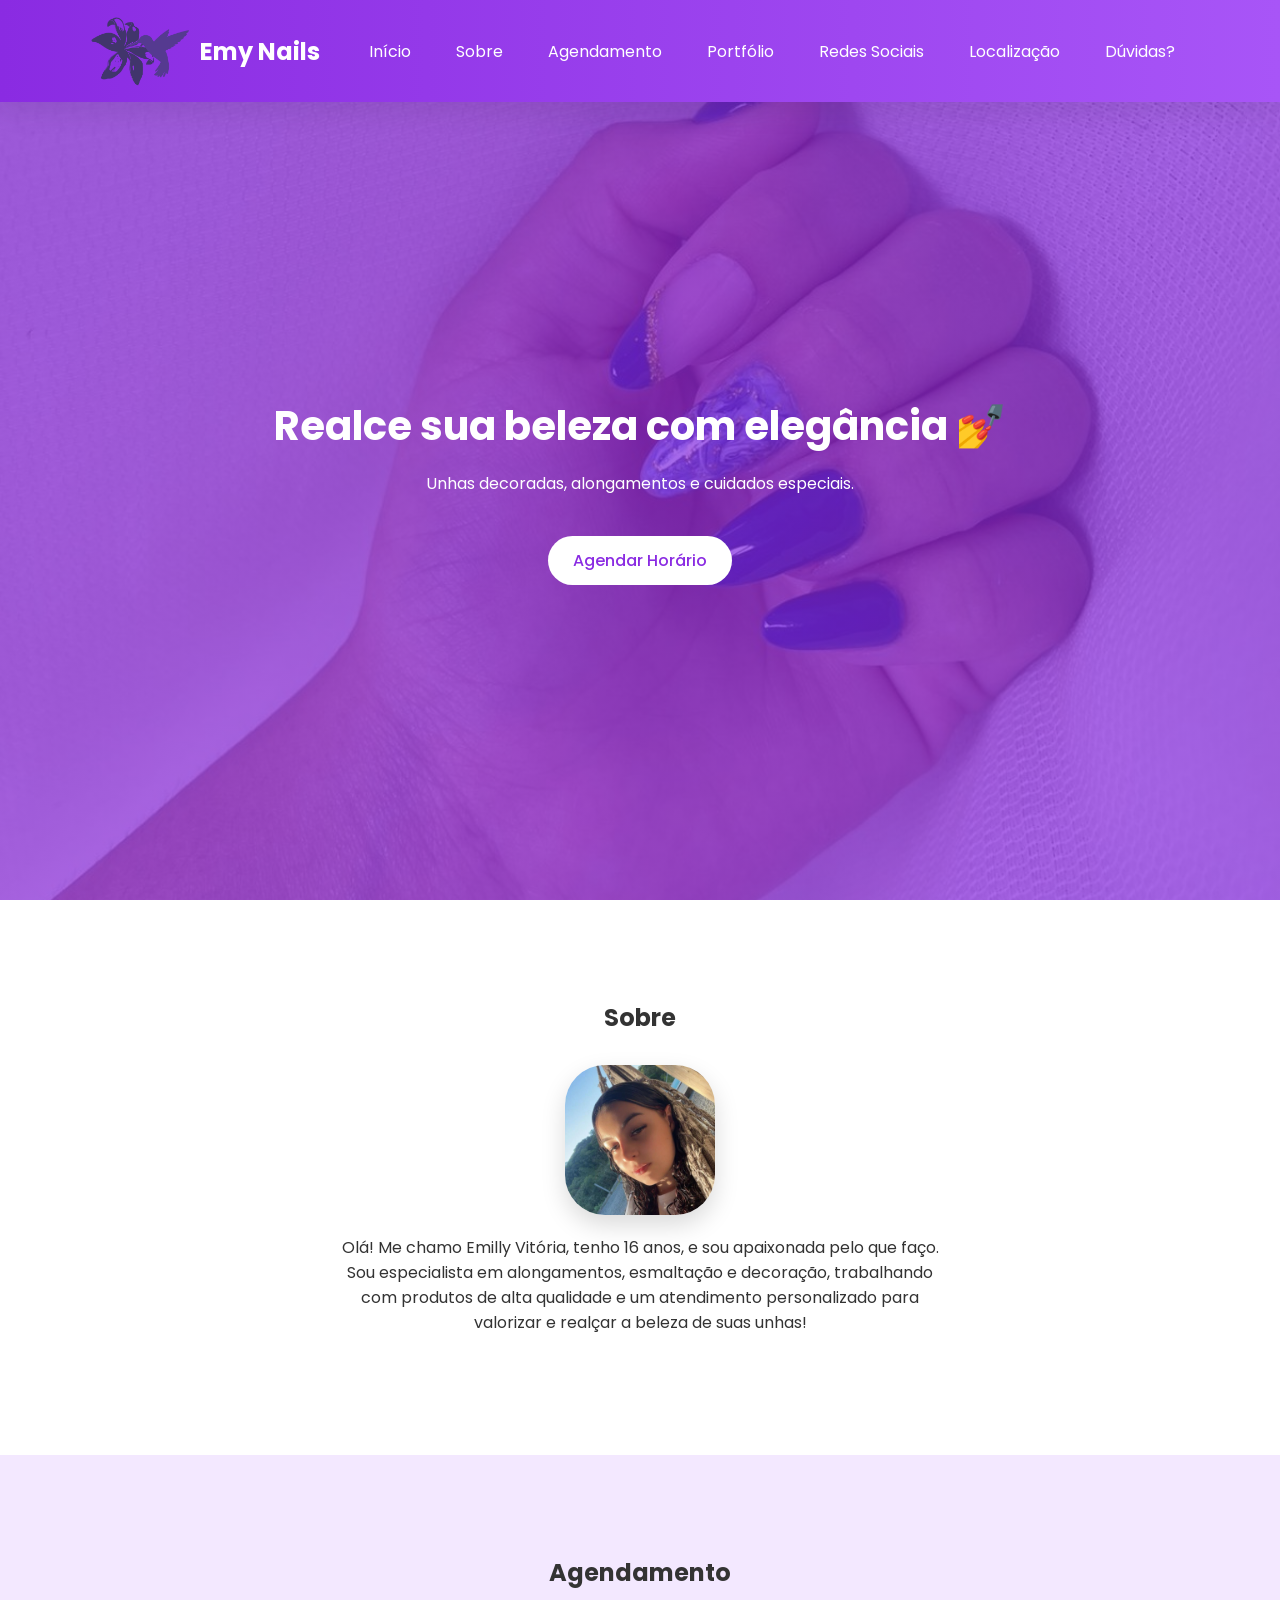
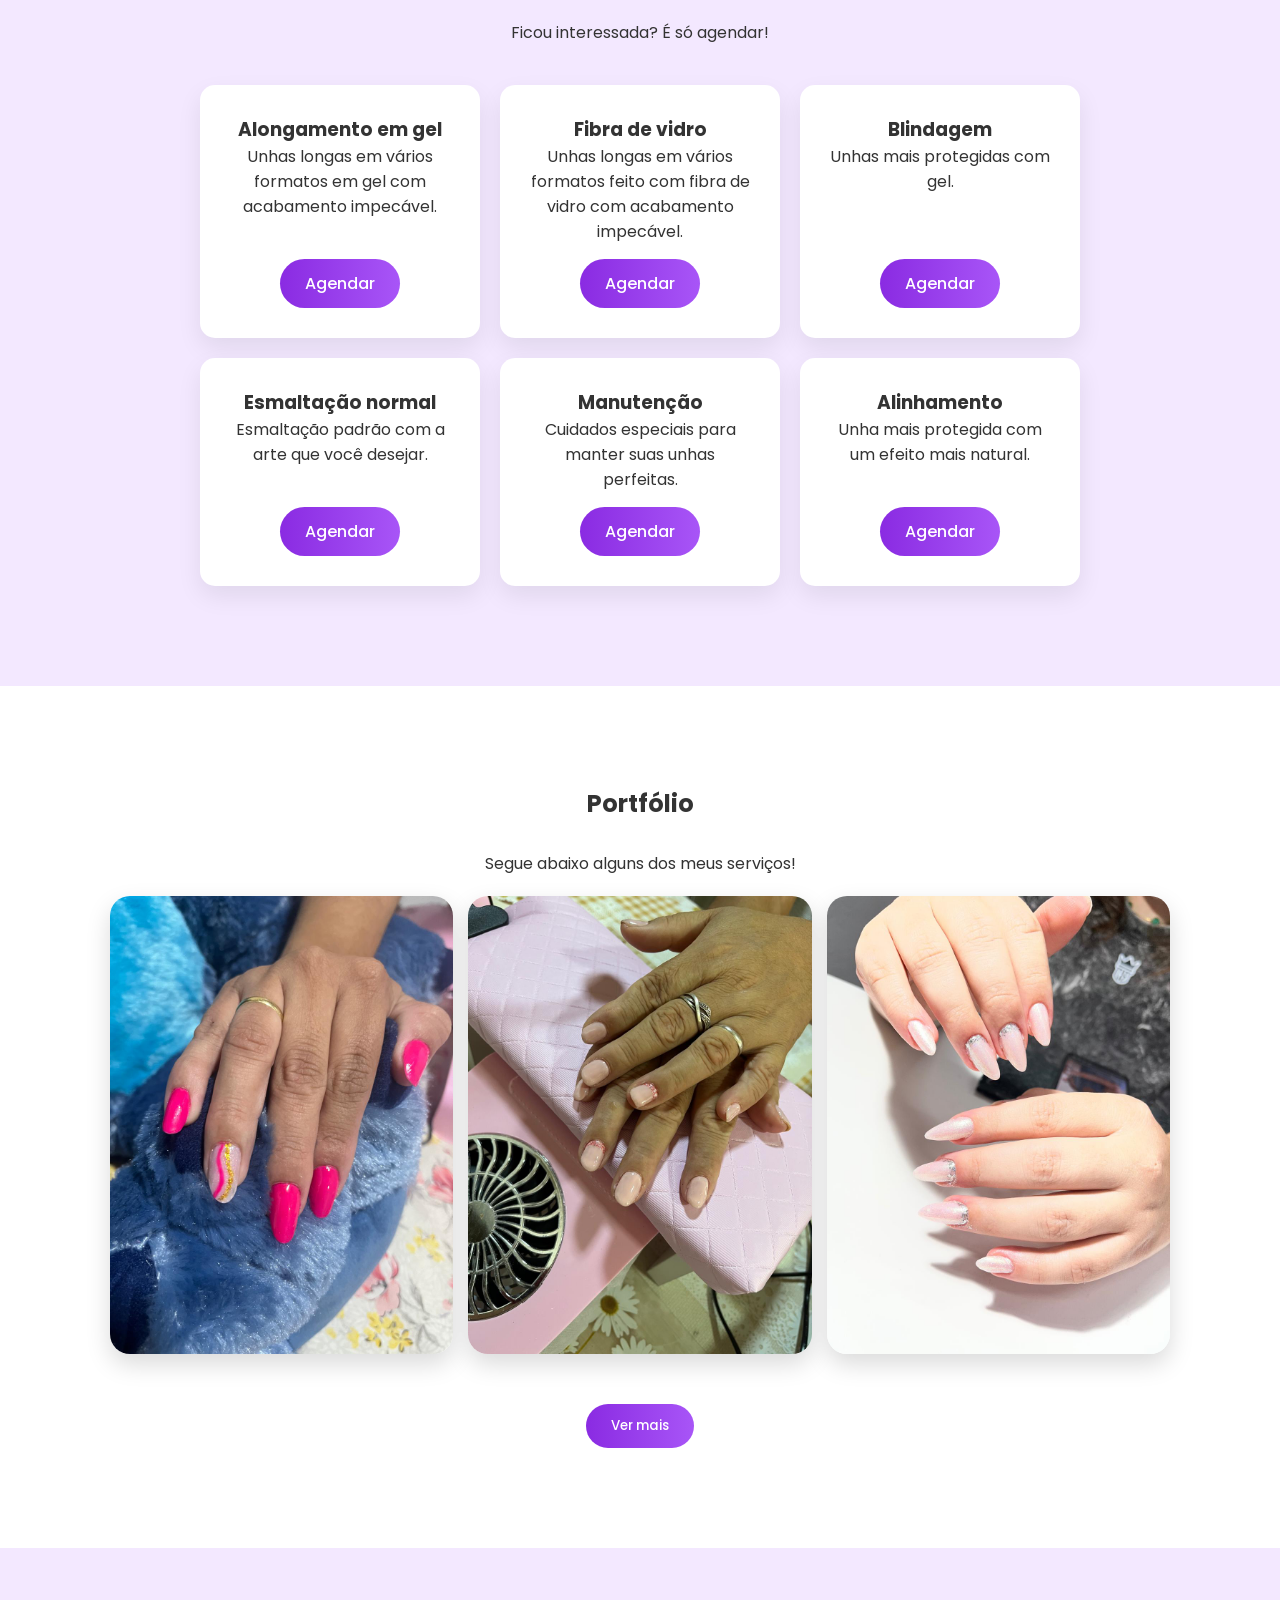
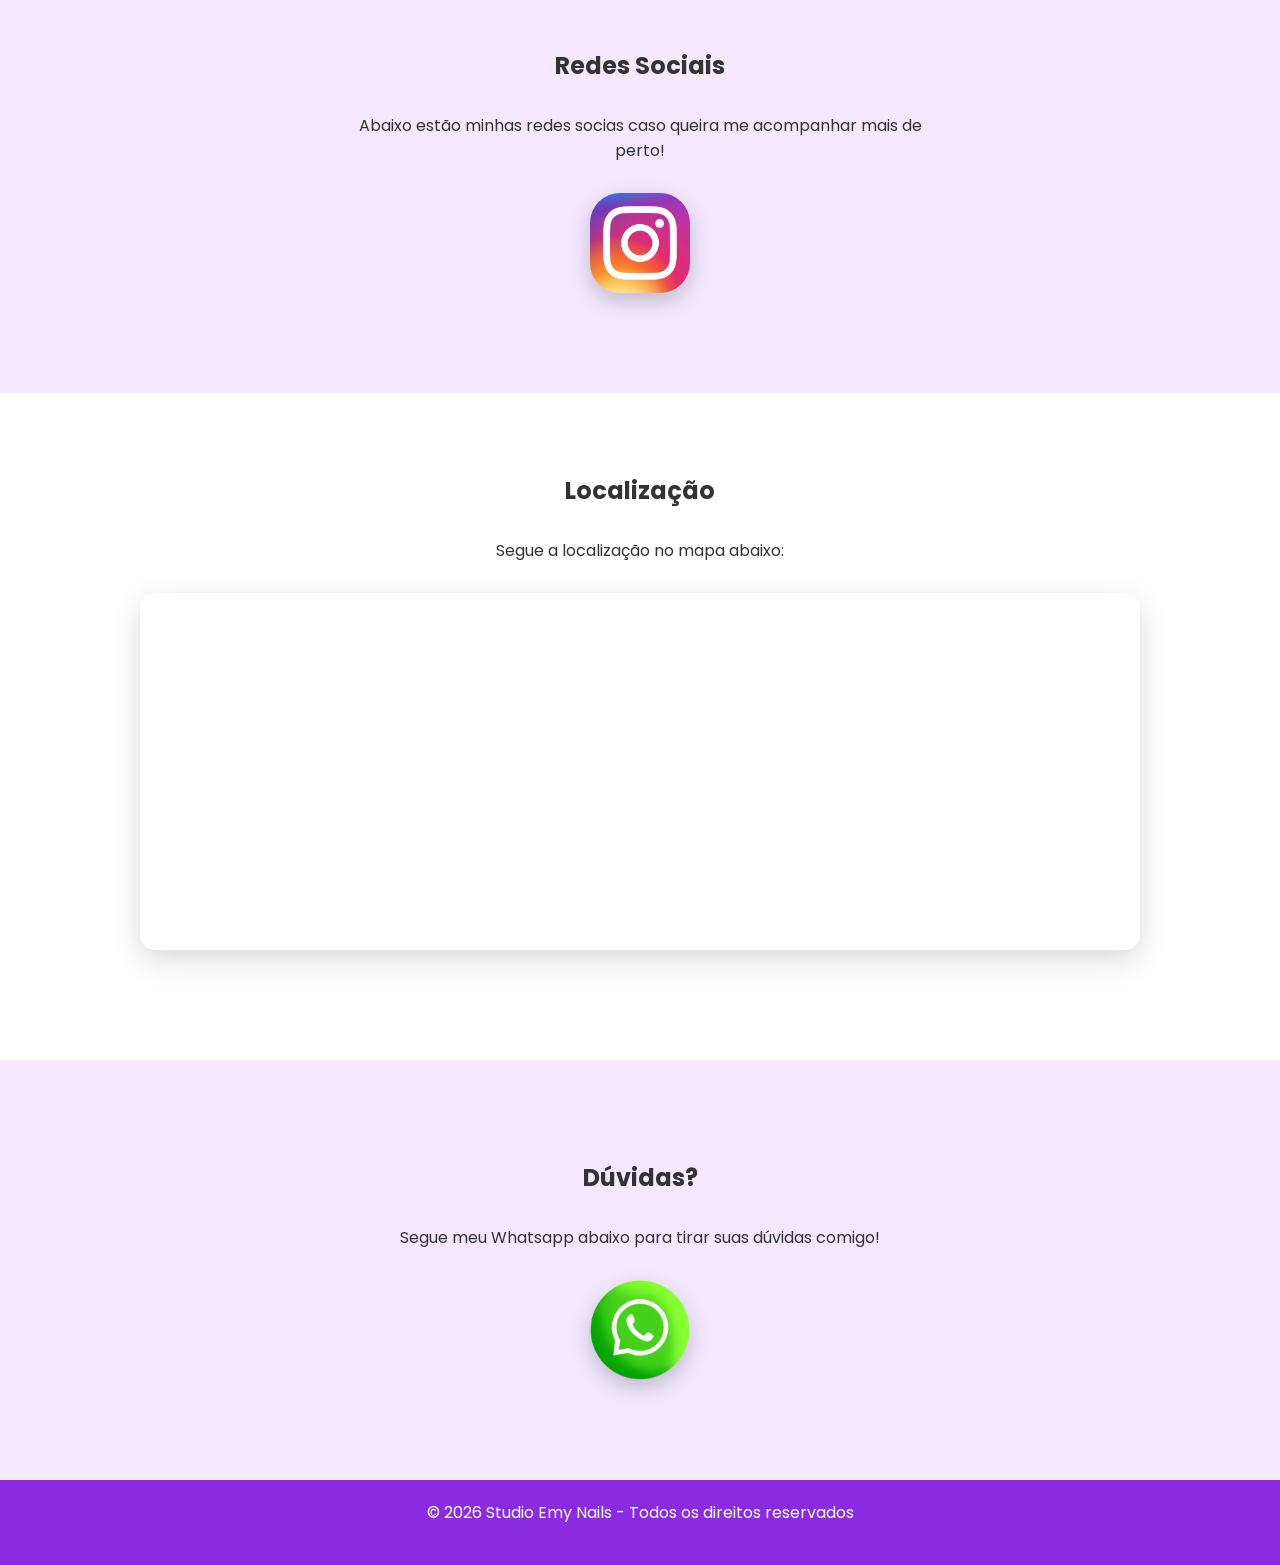
<file: Site Emy Nails/index.html>
<!DOCTYPE html>
<html lang="pt-br">
<head>
    <meta charset="UTF-8">
    <meta name="viewport" content="width=device-width, initial-scale=1.0">
    <title>Studio Emy Nails</title>

    <!-- Google Font -->
    <link href="https://fonts.googleapis.com/css2?family=Poppins:wght@300;500;700&display=swap" rel="stylesheet">

    <link rel="stylesheet" href="style.css">
    <link rel="icon" type="image/x-icon" href="images/logo.ico">
</head>



<body>

<header class="header">
    <nav class="navbar container">
        
        <h2 class="logo"><img src="images/logoo.png" alt="logo">Emy Nails</h2>

        <button class="menu-toggle" id="menuToggle">
            <span></span>
            <span></span>
            <span></span>
        </button>

        <ul class="menu">
            <li><a href="#home">Início</a></li>
            <li><a href="#sobre">Sobre</a></li>
            <li><a href="#agendamento">Agendamento</a></li>
            <li><a href="#servicos">Portfólio</a></li>
            <li><a href="#redes">Redes Sociais</a></li>
            <li><a href="#localizacao">Localização</a></li>
            <li><a href="#duvidas">Dúvidas?</a></li>
        </ul>
    </nav>
</header>

<!-- HERO -->
<section id="home" class="hero">
    <div class="container hero-content">
        <h1>Realce sua beleza com elegância 💅</h1>
        <p>Unhas decoradas, alongamentos e cuidados especiais.</p>
        <a href="#agendamento" class="btn-primary">Agendar Horário</a>
    </div>
</section>

<!-- SOBRE -->
<section id="sobre" class="section">
    <div class="container">
        <h2 class="section-title">Sobre</h2>

        <div class="emy">
            <img src="images/Emyy.jpeg" alt="A Dona do Studio">
        </div>
        

        <p class="section-text">
            Olá! Me chamo Emilly Vitória, tenho 16 anos, e sou apaixonada pelo que faço. Sou especialista em alongamentos, esmaltação e decoração, trabalhando com produtos de alta qualidade e um atendimento personalizado para valorizar e realçar a beleza de suas unhas!
        </p>
    </div>
</section>

<!-- AGENDAMENTO -->
<section id="agendamento" class="section bg-light">
    <div class="container">
        <h2 class="section-title">Agendamento</h2>
        <p class="section-text">
            Ficou interessada? É só agendar!
        </p>

        <div class="cards">

            <div class="card">
                
                    <h3>Alongamento em gel</h3>
                    <p>Unhas longas em vários formatos em gel com acabamento impecável.
                    </p>
                <a href="https://wa.me/5547991721644?text=Olá,%20gostaria%20de%20agendar%20um%20alongamento%20em%20gel!"
                class="btn-card"
                target="_blank">Agendar</a>
                
            </div>

            <div class="card">
                <h3>Fibra de vidro</h3>
                <p>Unhas longas em vários formatos feito com fibra de vidro com acabamento impecável.</p>
                <a href="https://wa.me/5547991721644?text=Olá,%20gostaria%20de%20agendar%20um%20alongamento%20em%20fibra%20de%20vidro!"
                class="btn-card"
                target="_blank">Agendar</a>

            </div>

            <div class="card">
                <h3>Blindagem</h3>
                <p>Unhas mais protegidas com gel.</p>
                <a href="https://wa.me/5547991721644?text=Olá,%20gostaria%20de%20agendar%20uma%20blindagem!"
                class="btn-card"
                target="_blank">Agendar</a>

            </div>

            <div class="card">
                <h3>Esmaltação normal</h3>
                <p>Esmaltação padrão com a arte que você desejar.</p>
                <a href="https://wa.me/5547991721644?text=Olá,%20gostaria%20de%20agendar%20uma%20esmaltação%20normal!"
                class="btn-card"
                target="_blank">Agendar</a>

            </div>

            <div class="card">
                <h3>Manutenção</h3>
                <p>Cuidados especiais para manter suas unhas perfeitas.</p>
                <a href="https://wa.me/5547991721644?text=Olá,%20gostaria%20de%20agendar%20uma%20manutenção!"
                class="btn-card"
                target="_blank">Agendar</a>

            </div>

            <div class="card">
                <h3>Alinhamento</h3>
                <p>Unha mais protegida com um efeito mais natural.</p>
                <a href="https://wa.me/5547991721644?text=Olá,%20gostaria%20de%20agendar%20um%20alinhamento!"
                class="btn-card"
                target="_blank">Agendar</a>

            </div>

        </div>
    </div>
</section>

<!-- SERVICOS -->
<section id="servicos" class="section">
    <div class="container center">
        <h2 class="section-title">Portfólio</h2>
        <p class="section-text">Segue abaixo alguns dos meus serviços!</p>
                
        <div class="galeria">
            <!-- 3 primeiras visíveis -->
            <img src="images/unha1.jpeg" class="foto">
            <img src="images/unha2.jpeg" class="foto">
            <img src="images/unha3.jpeg" class="foto">

            <!-- restantes escondidas -->
            <img src="images/unha4.jpeg" class="foto escondida">
            
        </div>

        <div class="botoes">
            <button class="btn-vermais" id="verMais">Ver mais</button>
            <button class="btn-menos" id="verMenos" style="display:none;">Ver menos</button>
        </div>
    </div>
</section>

<!-- REDES SOCIAIS -->

<section id="redes" class="section bg-light">
    <div class="container">
        <h2 class="section-title">Redes Sociais</h2>
        <p class="section-text">Abaixo estão minhas redes socias caso queira me acompanhar mais de perto!</p>
        
        <div class="botoes">
            <a href="https://instagram.com/nailsbyemy.bnu" class="btn-redes" target="_blank">
            <img src="images/icon-insta.png" alt="Instagram">
            </a>
        </div>
            
    </div>
</section>

<!-- LOCALIZAÇÃO -->
 <section id="localizacao" class="section">
    <div class="container">
        <h2 class="section-title">Localização</h2>
        <p class="section-text">
            Segue a localização no mapa abaixo:
        </p>
        <div class="mapa">
            <iframe src="https://www.google.com/maps/embed?pb=!1m18!1m12!1m3!1d3565.289398374077!2d-49.080912225435824!3d-26.671225376791863!2m3!1f0!2f0!3f0!3m2!1i1024!2i768!4f13.1!3m3!1m2!1s0x94dee70f4d9b9c1d%3A0xc2a151d2bcfbe3ad!2sStudio%20Emy%20Nails!5e0!3m2!1spt-BR!2sbr!4v1772314168935!5m2!1spt-BR!2sbr"
                width="100%"
                height="350"
                style="border:0;"
                allowfullscreen=""
                loading="lazy">
            </iframe>
  </div>
    </div>
</section>

<!-- DUVIDAS? -->
<section id="duvidas" class="section bg-light">
    <div class="container">
        <h2 class="section-title">Dúvidas?</h2>
        <p class="section-text">Segue meu Whatsapp abaixo para tirar suas dúvidas comigo!</p>
        <div class="botoes">
            <a href="https://wa.me/5547991721644?text=Olá,%20gostaria%20de%20tirar%20uma%20dúvida!" 
            class="btn-zapzap" 
            target="_blank">

            <img src="images/zapicon.png" alt="Whatsapp">
            
            </a>
        </div>
        
    </div>
</section>

<!-- FOOTER -->
<footer class="footer">
    <div class="container">
        <p>© 2026 Studio Emy Nails - Todos os direitos reservados</p>
    </div>
</footer>

<!-- JS -->
<script src="script.js"></script>

</body>
</html>
</file>
<file: Site Emy Nails/style.css>
/* RESET */
* {
    margin: 0;
    padding: 0;
    box-sizing: border-box;
    max-width: 100%;
}

body {
    font-family: 'Poppins', sans-serif;
    color: #333;
    overflow-x: hidden;
}

html {
    scroll-behavior: smooth;
    overflow-x: hidden;
}

/* CONTAINER */
.container {
    max-width: 1100px;
    margin: 0 auto;
    padding: 0 20px;
}

/* NAVBAR */
.header {
    position: fixed;
    width: 100%;
    top: 0;
    background: linear-gradient(90deg, #8A2BE2, #a855f7);
    z-index: 1000;
    box-shadow: 0 10px 25px rgba(0,0,0,0.08);
}

.navbar {
    display: flex;
    justify-content: space-between;
    align-items: center;
    padding: 15px 0;
}

.logo {
    color: white;
    display: flex;
    align-items: center;
    gap: 10px; 
}

.logo img {
    width: 100px;   /* controla o tamanho */
    height: auto;  /* mantém proporção */
}

.menu {
    list-style: none;
    display: flex;
    gap: 15px;
    
}

.menu a {
    display: block;
    padding: 8px 15px;
    text-decoration: none;
    color: white;
    border-radius: 8px;
    transition: 0.3s;
}

.menu a:hover {
    background: white;
    color: #8A2BE2;
}

/* HERO */
.hero {
    height: 100vh;
    background: linear-gradient(rgba(138,43,226,0.7), rgba(138,43,226,0.7)),
                url('images/unhafundo.jpeg') center/cover;
    display: flex;
    align-items: center;
    text-align: center;
    color: white;
    padding-top: 80px;
}

.hero-content h1 {
    font-size: 40px;
    margin-bottom: 15px;
}


.btn-primary {
    display: inline-block;
    margin-top: 20px;
    background: white;
    color: #8A2BE2;
    padding: 12px 25px;
    border-radius: 30px;
    text-decoration: none;
    font-weight: 500;
    transition: 0.3s;
}

.btn-primary:hover {
    transform: scale(1.05);
}

.btn-card {
    display: inline-block;
    margin-top: 20px;
    background: linear-gradient(90deg, #8A2BE2, #a855f7);
    color: white;
    padding: 12px 25px;
    border-radius: 30px;
    text-decoration: none;
    font-weight: 500;
    transition: 0.3s;
}

.btn-card:hover {
    transform: scale(1.05);
}

/* SOBRE */
.emy img{
    width: 150px;        /* ajuste como quiser */
    border-radius: 40px; /* cantos arredondados */
    display: block;
    margin: 20px auto;   /* centraliza e cria espaço */
    box-shadow: 0 10px 25px rgba(0, 0, 0, 0.15);
    align-items: center;
}

/* REDES SOCIAIS */
.btn-redes {
    transition: 0.3s;
    background: none;
    border: none;
    padding: 0;
}

.btn-redes:hover {
    transform: scale(1.05);
}

.btn-redes img {
    width: 100px; 
    display: block;
    filter: drop-shadow(0 8px 10px rgba(0, 0, 0, 0.2));
    transition: 0.3s;
    border-radius: 30px;
}

/* SECTION */
.section {
    padding: 100px 0;
}

.section-title {
    text-align: center;
    margin-bottom: 30px;
}

.section-text {
    text-align: center;
    max-width: 600px;
    margin: 0 auto;
}

.bg-light {
    background-color: #f3e8ff;
}

/* AGENDAMENTO */
.btn-agendamento {
    display: flex;
    align-items: center;
    margin-top: 20px;
    background: white;
    color: #8A2BE2;
    padding: 12px 25px;
    border-radius: 30px;
    text-decoration: none;
    font-weight: 500;
    transition: 0.3s;
}

.btn-agendamento:hover {
    transform: scale(1.05);
}

/* PORTFÓLIO */
.galeria {
  display: grid;
  grid-template-columns: repeat(auto-fit, minmax(200px, 1fr));
  gap: 15px;
}

.foto {
  width: 100%;
  border-radius: 20px;
  box-shadow: 0 10px 25px rgba(0, 0, 0, 0.15);
  transition: 0.3s;
}

.foto:hover {
    box-shadow: 0 10px 25px rgba(0, 0, 0, 0.25);
    transform: scale(1.05);
}

.container p{
    margin-bottom: 20px;
}

.botoes {
  margin-top: 30px;
  display: flex;
  gap: 15px;
  justify-content: center;
  background: transparent;
}

.btn-vermais {
    display: inline-block;
    margin-top: 20px;
    background: linear-gradient(90deg, #8A2BE2, #a855f7);
    color: white;
    padding: 12px 25px;
    border-radius: 30px;
    text-decoration: none;
    font-weight: 500;
    transition: 0.3s;
    border: none;      /* remove borda padrão */
    outline: none;     /* remove contorno ao clicar */
    cursor: pointer;   /* deixa cursor de botão */
    font-family: inherit;
}

.btn-vermais:hover {
    transform: scale(1.05);
}

.btn-menos {
    display: inline-block;
    margin-top: 20px;
    background: linear-gradient(90deg, #833bc7, #6721a8);
    color: white;
    padding: 12px 25px;
    border-radius: 30px;
    text-decoration: none;
    font-weight: 500;
    transition: 0.3s;
    border: none;      /* remove borda padrão */
    outline: none;     /* remove contorno ao clicar */
    cursor: pointer;   /* deixa cursor de botão */
    font-family: inherit;
}

.btn-menos:hover {
    transform: scale(1.05);
}

.escondida {
  display: none;
}

/* LOCALIZAÇÃO */
#localizacao {
  padding: 80px 20px;
  text-align: center;
}

.mapa {
  max-width: 1000px;
  margin: 30px auto;
  border-radius: 15px;
  overflow: hidden;
  box-shadow: 0 10px 30px rgba(0,0,0,0.15);
}

/* DUVIDAS */
.btn-zapzap {
    
    transition: 0.3s;
    background: none;
    border: none;
    padding: 0;
}

.btn-zapzap:hover {
    transform: scale(1.05);
}

.btn-zapzap img {
    width: 100px; /* ajuste se quiser */
    display: block;
    border-radius: 50%; /* garante que fique redondo */
    filter: drop-shadow(0 8px 10px rgba(0, 0, 0, 0.2));
    transition: 0.3s;
}

a img {
   width: 100px;
   cursor: pointer;
   transition: 0.3s;
}


/* CARDS */
.cards {
    display: flex;
    gap: 20px;
    margin-top: 40px;
    flex-wrap: wrap;
    justify-content: center;
}

.card {
    background: white;
    padding: 30px;
    border-radius: 15px;
    box-shadow: 0 10px 25px rgba(0,0,0,0.08);
    width: 280px;
    text-align: center;
    transition: 0.3s;
    display: flex;
    flex-direction: column;
}

.card a{
    margin-top: auto;
    align-self: center;
}

.card p{
    margin-bottom: 15px;
}

.card:hover {
    transform: translateY(-10px);
}

/* FOOTER */
.footer {
    background: #8A2BE2;
    color: white;
    text-align: center;
    padding: 20px;
    width: 100%;
}

/* BOTÃO HAMBÚRGUER */
.menu-toggle {
    display: none;
    background: none;
    border: none;
    cursor: pointer;
    width: 30px;
    height: 22px;
    position: relative;
    z-index: 2000;
}

.menu-toggle span {
    position: absolute;
    height: 3px;
    width: 100%;
    background: white;
    left: 0;
    transition: 0.4s ease;
}

.menu-toggle span:nth-child(1) {
    top: 0;
}

.menu-toggle span:nth-child(2) {
    top: 9px;
}

.menu-toggle span:nth-child(3) {
    bottom: 0;
}

.menu-toggle.active span:nth-child(1) {
    transform: rotate(45deg);
    top: 9px;
}

.menu-toggle.active span:nth-child(2) {
    opacity: 0;
}

.menu-toggle.active span:nth-child(3) {
    transform: rotate(-45deg);
    bottom: 9px;
}

/* ================= MOBILE ================= */
@media (max-width: 768px) {

    .navbar {
        flex-direction: row;
        justify-content: space-between;
        align-items: center;
    }

    .menu-toggle {
        display: block;
        margin-right: 15px;
        z-index: 2000;
    }

    /* SIDEBAR */
    .menu {
        position: fixed;
        top: 0;
        right: -100%;
        height: 100vh;
        width: 70%;
        background: linear-gradient(180deg, #571b8f, #7a36b9);
        flex-direction: column;
        align-items: center;
        padding-top: 100px;
        transition: 0.4s ease;
        gap: 20px;
        box-shadow: 0 10px 25px rgba(0,0,0,0.08);
    }

    .menu.active {
        right: 0;
    }

    .menu li {
        width: 100%;
        display: flex;
        justify-content: center;
    }

    .menu a {
        width: 85%;
        display: flex;
        justify-content: center;
        align-items: center;
        text-align: center;
        padding: 15px 0;
    }
    /* .menu a {
        width: 85%;
        display: flex;              /* muda de block para flex */
        /* justify-content: center;    /* centraliza horizontal */
        /* align-items: center;        centraliza vertical */
        /* text-align: center;
        padding: 15px 0;
        font-size: 18px;
    }  */

    .cards {
        width: 100%;
    }

    .card {
        width: 95%;
    }

    .galeria {
        grid-template-columns: 1fr;
        gap: 10px;
    }

}
</file>
